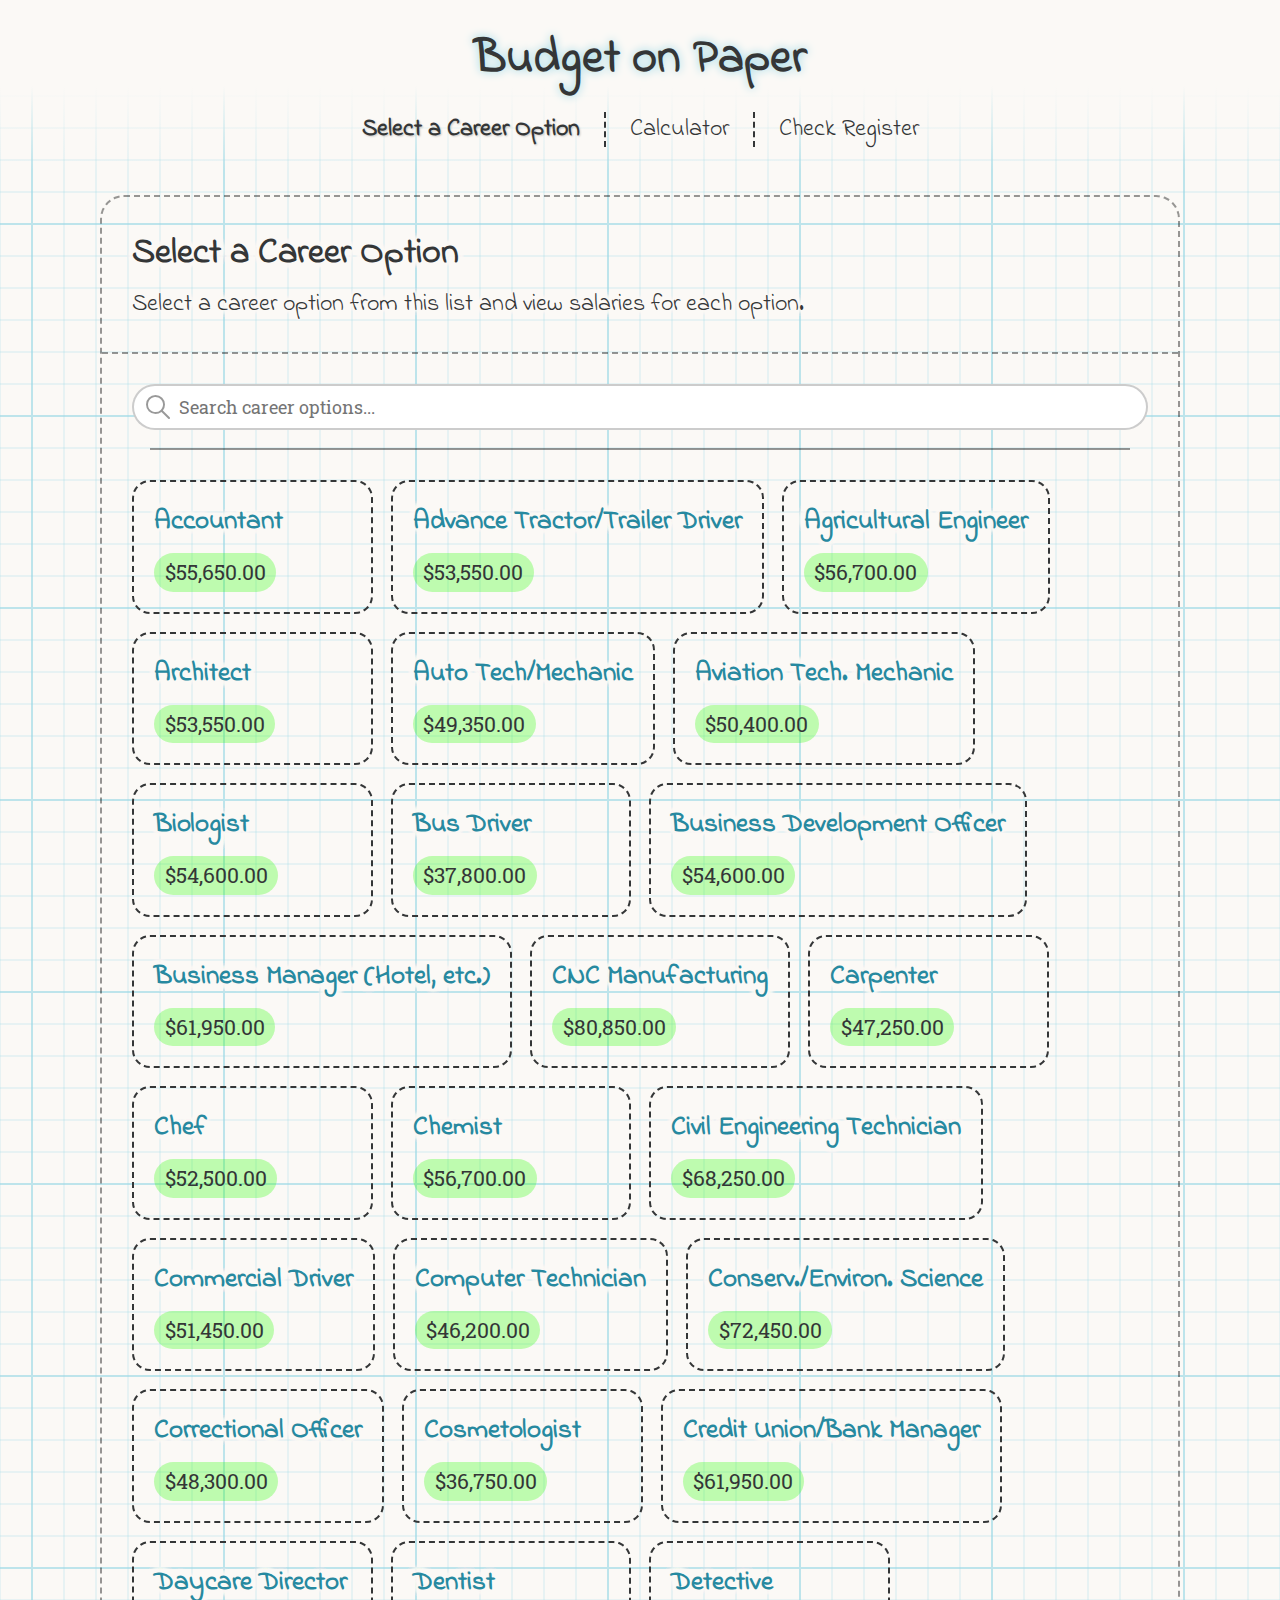
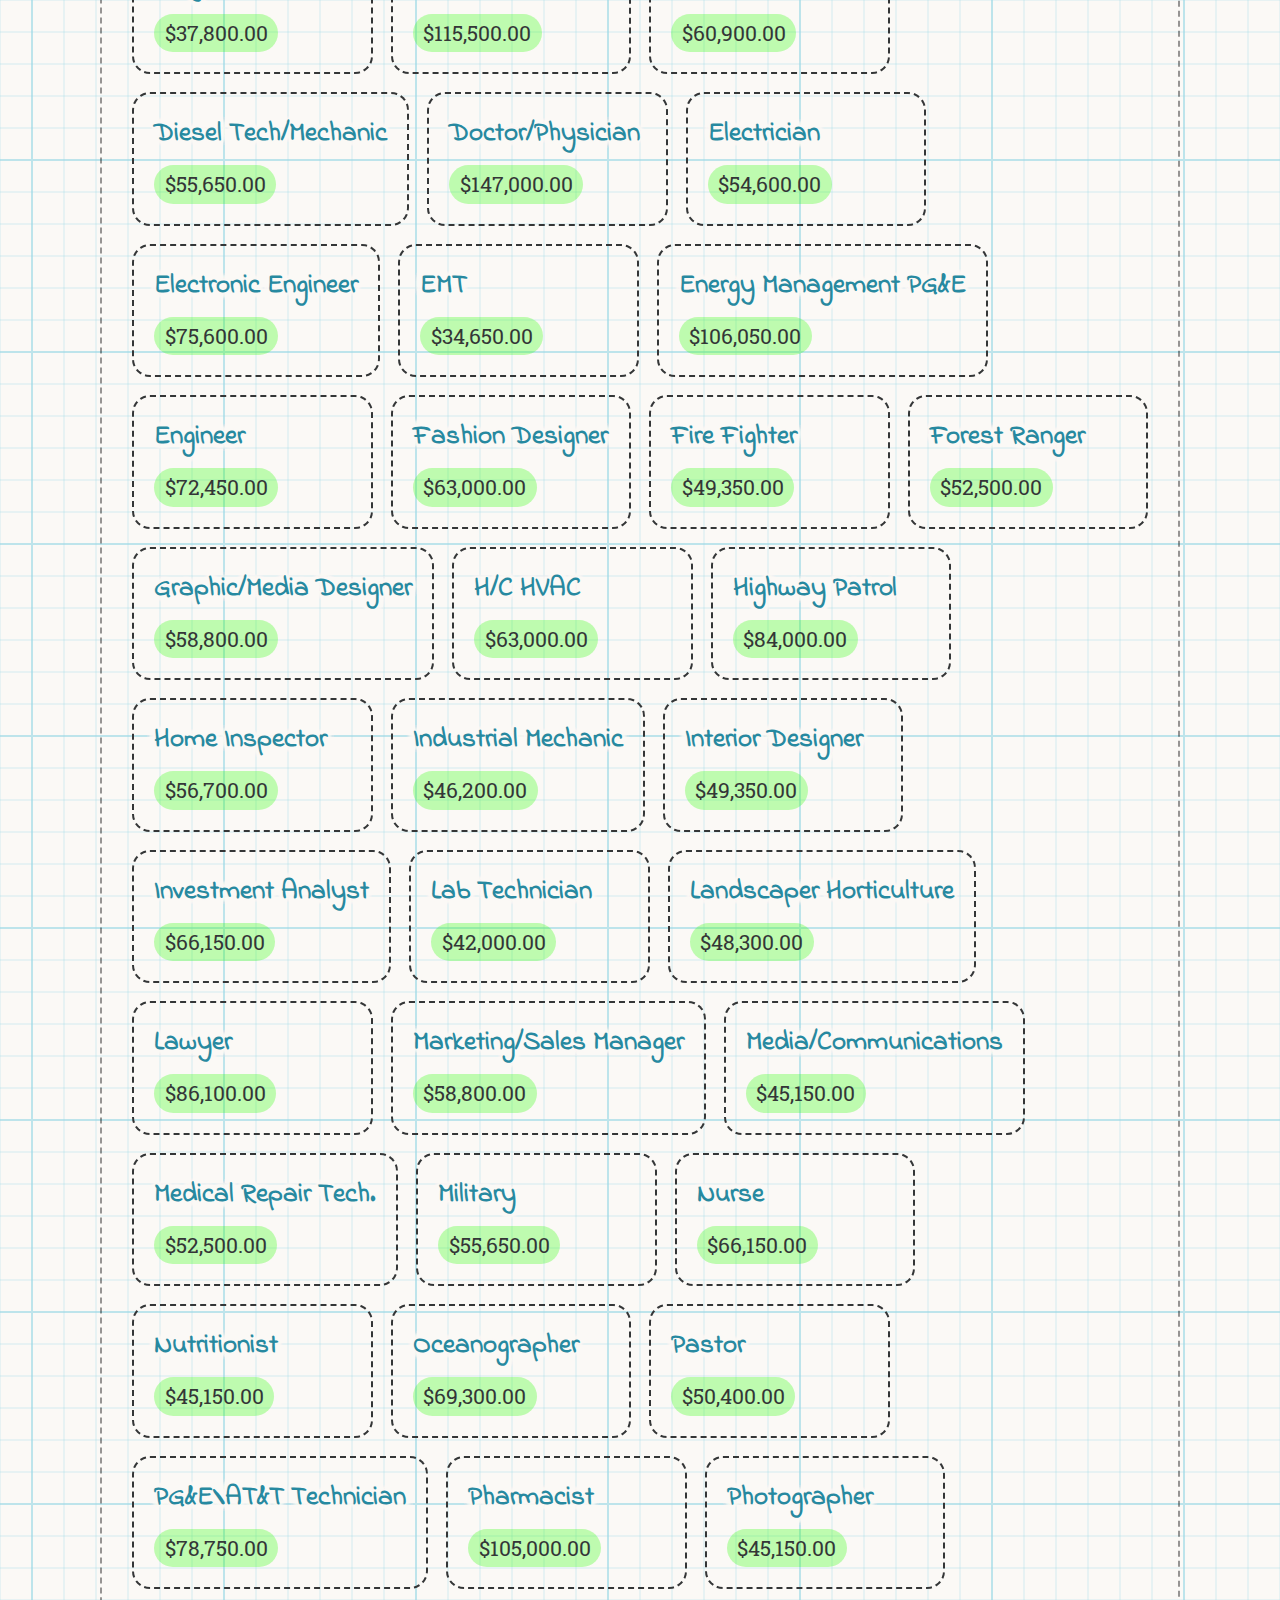
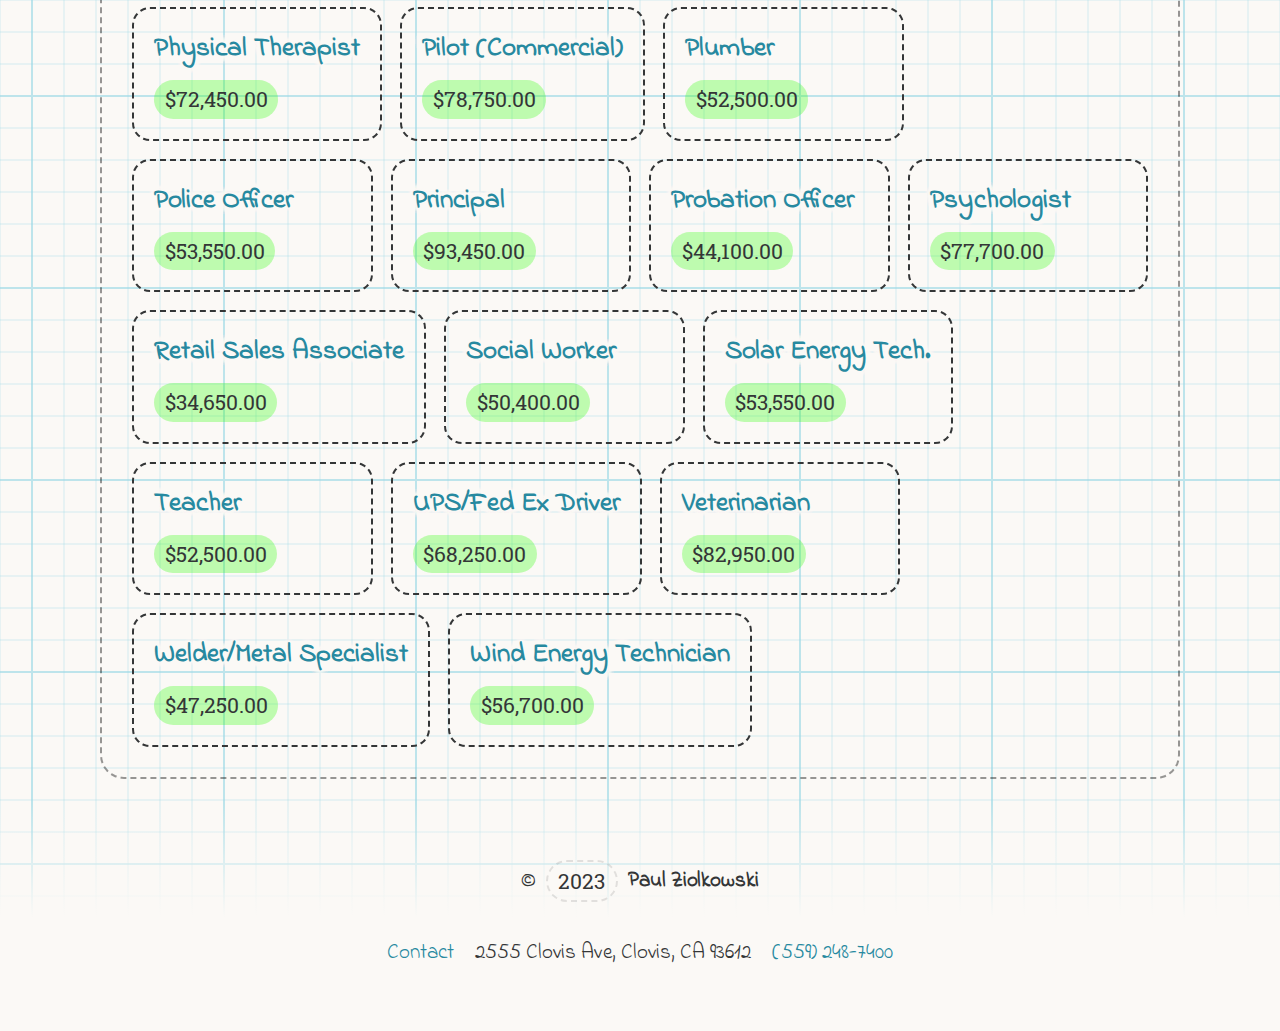
<file: index.html>
<!DOCTYPE html>
<html lang="en">

<head>
    <meta charset="UTF-8">
    <meta http-equiv="X-UA-Compatible" content="IE=edge">
    <meta name="viewport" content="width=device-width, initial-scale=1.0">
    <link rel="preconnect" href="https://fonts.googleapis.com">
    <link rel="preconnect" href="https://fonts.gstatic.com" crossorigin>
    <link href="https://fonts.googleapis.com/css2?family=Indie+Flower&family=Roboto+Slab:wght@100;200;300;400;500;600;700;800;900&display=swap" rel="stylesheet">
    <link rel="stylesheet" href="style.css">
    <link rel="icon" href="data:image/svg+xml,<svg xmlns=%22http://www.w3.org/2000/svg%22 viewBox=%220 0 100 100%22><text y=%22.9em%22 font-size=%2290%22>📓</text></svg>">
    <script type="module" src="js/career-options.js" defer></script>
    <title>Budget on Paper</title>
</head>

<body>
    <header id="header" class="header">
        <div class="header-container">
            <b id="title" class="title">Budget on Paper</b>
            <nav id="navbar" class="navbar">
                <ul class="navbar-list">
                    <li class="navbar-list-item"><a href=""><strong>Select a Career Option</strong></a></li>
                    <li class="navbar-list-item"><a href="calculator.html">Calculator</a></li>
                    <li class="navbar-list-item"><a href="check-register.html">Check Register</a></li>
                </ul>
            </nav>
        </div>
    </header>
    <div class="main-wrapper">
        <main id="main" class="main">
            <article class="article">
                <section id="select-a-career-option">
                    <h1>Select a Career Option</h1>
                    <p>Select a career option from this list and view salaries for each option.</p>
                </section>
                <section id="career-options">
                    <form action="" id="search-form" class="search-form">
                        <input type="text" name="q" spellcheck="true" placeholder="Search career options..." id="search-form-input" class="search-form-input">
                        <svg xmlns="http://www.w3.org/2000/svg" width="24" height="24" fill="none" class="search-form-icon">
                            <path d="M2 9.5a7.5 7.5 0 1 1 12.916 5.188 1.014 1.014 0 0 0-.228.228A7.5 7.5 0 0 1 2 9.5Zm13.473 7.387A9.46 9.46 0 0 1 9.5 19 9.5 9.5 0 1 1 19 9.5a9.46 9.46 0 0 1-2.113 5.973l6.82 6.82a1 1 0 0 1-1.414 1.414l-6.82-6.82Z" class="search-form-icon-path" />
                        </svg>
                    </form>
                    <hr>
                    <div id="option-card-container" class="option-card-container"></div>
                    <p id="option-no-results" class="option-no-results hide"><b>No results found...</b></p>
                </section>
            </article>
        </main>
    </div>
    <footer id="footer" class="footer">
        <div class="footer-container">
            <p id="copyright" class="copy">&copy; <span class="year">2023</span> <b>Paul Ziolkowski</b></p>
            <ul class="footer-info-list">
                <li><a href="mailto:paul.ziolkowski@student.cart.org">Contact</a></li>
                <li>
                    <p>2555 Clovis Ave, Clovis, CA 93612</p>
                </li>
                <li><a href="tel:+1(559)248-7400">(559) 248-7400</a></li>
            </ul>
        </div>
    </footer>
</body>

</html>
</file>
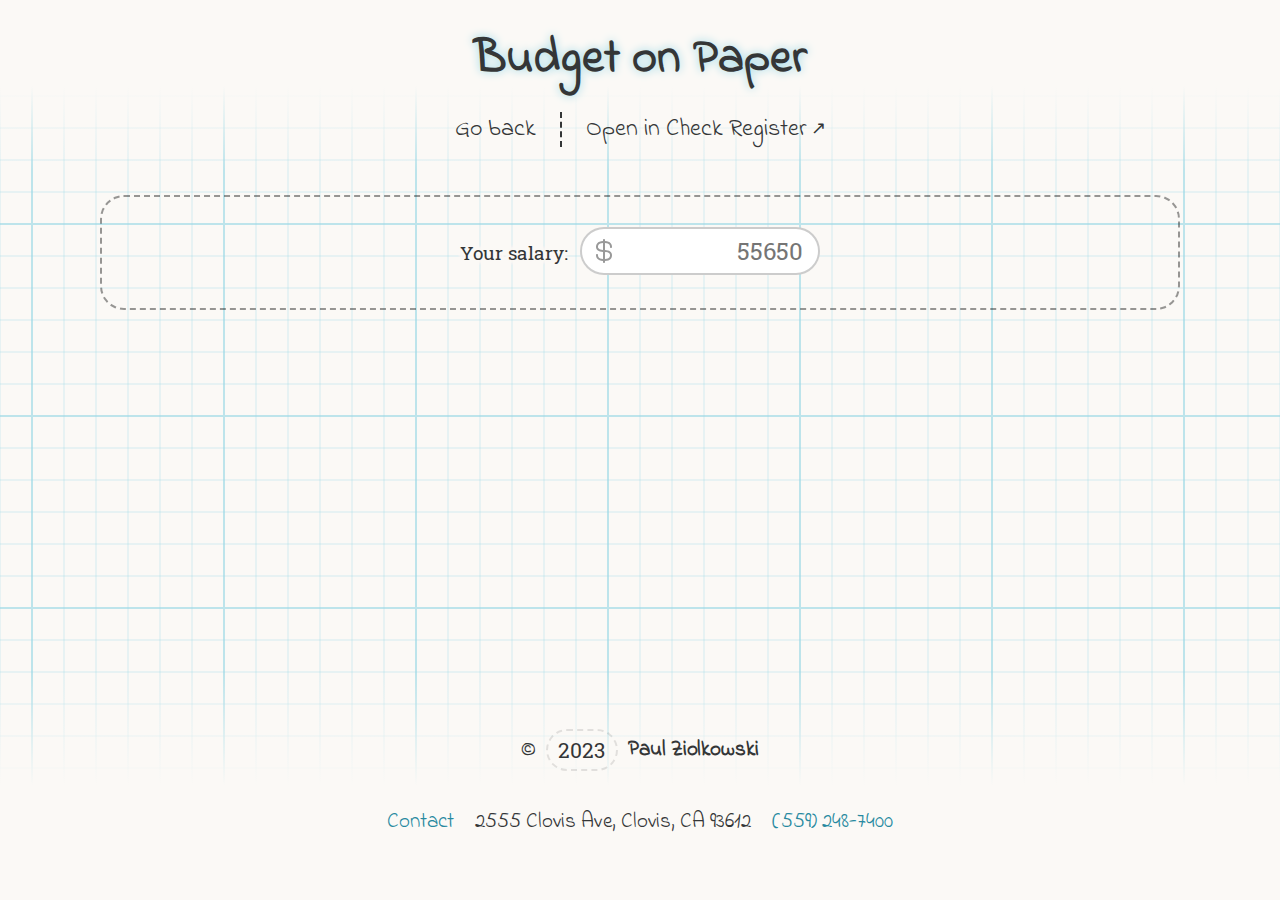
<file: calculator.html>
<!DOCTYPE html>
<html lang="en">

<head>
    <meta charset="UTF-8">
    <meta http-equiv="X-UA-Compatible" content="IE=edge">
    <meta name="viewport" content="width=device-width, initial-scale=1.0">
    <link rel="preconnect" href="https://fonts.googleapis.com">
    <link rel="preconnect" href="https://fonts.gstatic.com" crossorigin>
    <link href="https://fonts.googleapis.com/css2?family=Indie+Flower&family=Roboto+Slab:wght@100;200;300;400;500;600;700;800;900&display=swap" rel="stylesheet">
    <link rel="stylesheet" href="style.css">
    <link rel="icon" href="data:image/svg+xml,<svg xmlns=%22http://www.w3.org/2000/svg%22 viewBox=%220 0 100 100%22><text y=%22.9em%22 font-size=%2290%22>📓</text></svg>">
    <script type="module" src="js/calculator.js" defer></script>
    <title>Budget on Paper</title>
</head>

<body>
    <header id="header" class="header">
        <div class="header-container">
            <b id="title" class="title">Budget on Paper</b>
            <nav id="navbar" class="navbar">
                <ul class="navbar-list">
                    <li class="navbar-list-item"><a href="/">Go back</a></li>
                    <li class="navbar-list-item">
                        <a target="_blank" href="/check-register.html">Open in Check Register</a>
                    </li>
                </ul>
            </nav>
        </div>
    </header>
    <div class="main-wrapper">
        <main id="main" class="main">
            <article class="article">
                <section id="calculator">
                    <div class="your-salary-heading">
                        <h1 class="your-salary-header slab">Your salary:</h1>
                        <form action="" id="your-salary-form" class="your-salary-form">
                            <input type="number" name="salary" spellcheck="false" placeholder="55650" id="your-salary-form-input" class="your-salary-form-input">
                            <svg width="24" height="24" viewBox="0 0 24 24" fill="none" class="your-salary-form-icon" xmlns="http://www.w3.org/2000/svg">
                                <path class="your-salary-form-icon-path" d="M13 1C13 0.447715 12.5523 0 12 0C11.4477 0 11 0.447715 11 1V2.02679C8.18012 2.18292 6.3955 3.01016 5.31921 4.20604C4.13255 5.52454 4 7.08324 4 8C4 9.14685 4.52235 10.4451 5.84002 11.4269C6.97936 12.2758 8.65549 12.8485 11 12.974V19.97C8.58923 19.8188 7.40482 19.1216 6.80579 18.456C6.11745 17.6912 6 16.7499 6 16C6 15.4477 5.55228 15 5 15C4.44772 15 4 15.4477 4 16C4 16.9168 4.13255 18.4755 5.31921 19.794C6.3955 20.9898 8.18012 21.8171 11 21.9732V23C11 23.5523 11.4477 24 12 24C12.5523 24 13 23.5523 13 23V21.9757C15.7934 21.8352 17.5814 21.092 18.667 19.9339C19.8769 18.6434 20 17.059 20 16C20 14.718 19.5004 13.3939 18.1392 12.433C16.9933 11.6242 15.3178 11.1306 13 11.0225V4.03C15.4108 4.18116 16.5952 4.87838 17.1942 5.54396C17.8825 6.30879 18 7.25009 18 8C18 8.55228 18.4477 9 19 9C19.5523 9 20 8.55228 20 8C20 7.08324 19.8675 5.52454 18.6808 4.20604C17.6045 3.01016 15.8199 2.18292 13 2.02679V1ZM11 4.03C8.58923 4.18116 7.40482 4.87838 6.80579 5.54396C6.11745 6.30879 6 7.25009 6 8C6 8.51982 6.22765 9.22157 7.03498 9.82312C7.75311 10.3582 8.98152 10.8486 11 10.9709V4.03ZM13 13.025V19.9731C15.4377 19.8356 16.6185 19.1948 17.208 18.5661C17.8731 17.8566 18 16.941 18 16C18 15.282 17.7496 14.6061 16.9858 14.067C16.2744 13.5648 15.0455 13.1314 13 13.025Z" fill="white" />
                            </svg>
                        </form>
                    </div>
                </section>
                <section id="summary" class="hide">
                    <div class="summary-card-container">
                        <div class="summary-card">
                            <b>Your gross monthly income:</b>
                            <div class="slab summary-arithmetic">
                                <span class="dividend gross-annual">$55,650.00</span>
                                <span>&div; 12 =</span>
                                <span class="income gross-monthly">$55,650.00</span>
                            </div>
                        </div>
                        <div class="summary-card">
                            <b>Your net monthly income:</b>
                            <div class="slab summary-arithmetic">
                                <span class="factor gross-monthly">$55,650.00</span>
                                <span>-</span>
                                <span class="total-deductions deductions">$55,650.00</span>
                                <span>=</span>
                                <span class="net-income">$55,650.00</span>
                            </div>
                        </div>
                    </div>
                </section>
                <section id="pay-period-deductions" class="hide">
                    <table id="deductions-table" class="deductions-table pay-period-deductions">
                        <caption class="deductions-table-caption"><b>Pay Period Deductions</b></caption>
                        <tbody id="deductions-table-body" class="deductions-table-body"></tbody>
                        <tfoot class="deductions-table-foot">
                            <tr>
                                <th colspan="3" scope="row">Total Deductions</th>
                                <td class="slab">=</td>
                                <td class="slab deductions">$100.00</td>
                            </tr>
                        </tfoot>
                    </table>
                </section>
            </article>
        </main>
    </div>
    <footer id="footer" class="footer">
        <div class="footer-container">
            <p id="copyright" class="copy">&copy; <span class="year">2023</span> <b>Paul Ziolkowski</b></p>
            <ul class="footer-info-list">
                <li><a href="mailto:paul.ziolkowski@student.cart.org">Contact</a></li>
                <li>
                    <p>2555 Clovis Ave, Clovis, CA 93612</p>
                </li>
                <li><a href="tel:+1(559)248-7400">(559) 248-7400</a></li>
            </ul>
        </div>
    </footer>
</body>

</html>
</file>
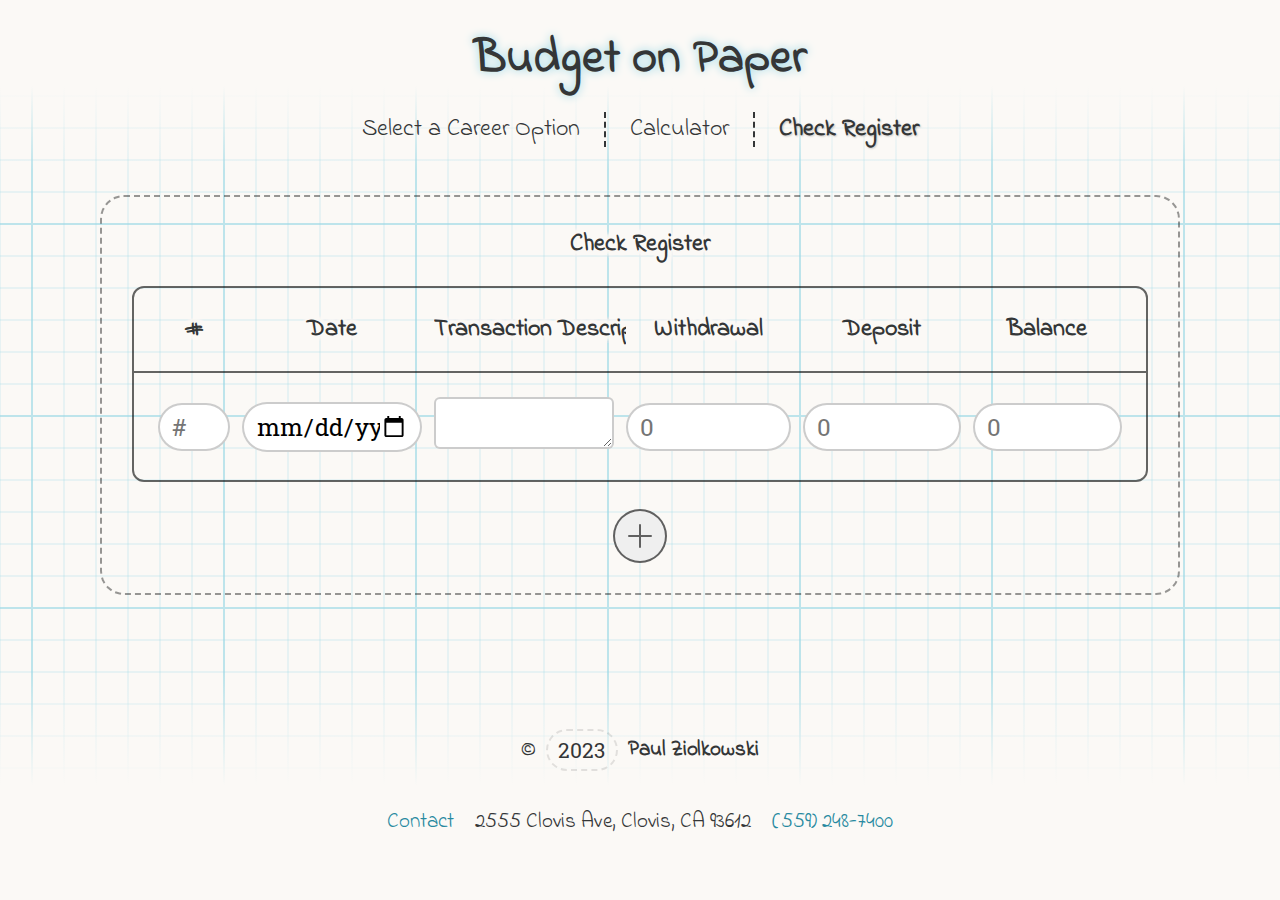
<file: check-register.html>
<!DOCTYPE html>
<html lang="en">

<head>
    <meta charset="UTF-8">
    <meta http-equiv="X-UA-Compatible" content="IE=edge">
    <meta name="viewport" content="width=device-width, initial-scale=1.0">
    <link rel="preconnect" href="https://fonts.googleapis.com">
    <link rel="preconnect" href="https://fonts.gstatic.com" crossorigin>
    <link href="https://fonts.googleapis.com/css2?family=Indie+Flower&family=Roboto+Slab:wght@100;200;300;400;500;600;700;800;900&display=swap" rel="stylesheet">
    <link rel="stylesheet" href="style.css">
    <link rel="icon" href="data:image/svg+xml,<svg xmlns=%22http://www.w3.org/2000/svg%22 viewBox=%220 0 100 100%22><text y=%22.9em%22 font-size=%2290%22>📓</text></svg>">
    <script type="module" src="js/check-register.js" defer></script>
    <title>Budget on Paper</title>
</head>

<body>
    <header id="header" class="header">
        <div class="header-container">
            <b id="title" class="title">Budget on Paper</b>
            <nav id="navbar" class="navbar">
                <ul class="navbar-list">
                    <li class="navbar-list-item"><a href="/">Select a Career Option</a></li>
                    <li class="navbar-list-item"><a href="calculator.html">Calculator</a></li>
                    <li class="navbar-list-item"><a href=""><strong>Check Register</strong></a></li>
                </ul>
            </nav>
        </div>
    </header>
    <div class="main-wrapper">
        <main id="main" class="main">
            <article class="article">
                <section id="career-options">
                    <table id="check-register-table" class="check-register-table">
                        <caption class="check-register-table-caption"><b>Check Register</b></caption>
                        <tbody id="check-register-table-body" class="check-register-table-body">
                            <tr>
                                <th scope="col">#</th>
                                <th scope="col">Date</th>
                                <th scope="col">Transaction Description</th>
                                <th scope="col">Withdrawal</th>
                                <th scope="col">Deposit</th>
                                <th scope="col">Balance</th>
                            </tr>
                            <tr>
                                <td class="slab">
                                    <input type="number" name="" spellcheck="true" placeholder="#" class="check-register-input">
                                </td>
                                <td class="slab">
                                    <input type="date" name="" class="check-register-input">
                                </td>
                                <td class="slab">
                                    <textarea name="" rows="3"></textarea>
                                </td>
                                <td class="slab">
                                    <input type="number" name="" placeholder="0" class="check-register-input">
                                </td>
                                <td class="slab">
                                    <input type="number" name="" placeholder="0" class="check-register-input">
                                </td>
                                <td class="slab">
                                    <input type="number" name="" placeholder="0" class="check-register-input">
                                </td>
                            </tr>
                        </tbody>
                    </table>
                    <button id="add-button" class="add-button">
                        <svg width="24" height="24" viewBox="0 0 24 24" fill="none" class="add-button-icon" xmlns="http://www.w3.org/2000/svg">
                            <path class="add-button-icon-path" d="M12 1V23M1 12H23" stroke-width="2" stroke-linecap="round" stroke-linejoin="round" />
                        </svg>
                    </button>
                </section>
            </article>
        </main>
    </div>
    <footer id="footer" class="footer">
        <div class="footer-container">
            <p id="copyright" class="copy">&copy; <span class="year">2023</span> <b>Paul Ziolkowski</b></p>
            <ul class="footer-info-list">
                <li><a href="mailto:paul.ziolkowski@student.cart.org">Contact</a></li>
                <li>
                    <p>2555 Clovis Ave, Clovis, CA 93612</p>
                </li>
                <li><a href="tel:+1(559)248-7400">(559) 248-7400</a></li>
            </ul>
        </div>
    </footer>
</body>

</html>
</file>
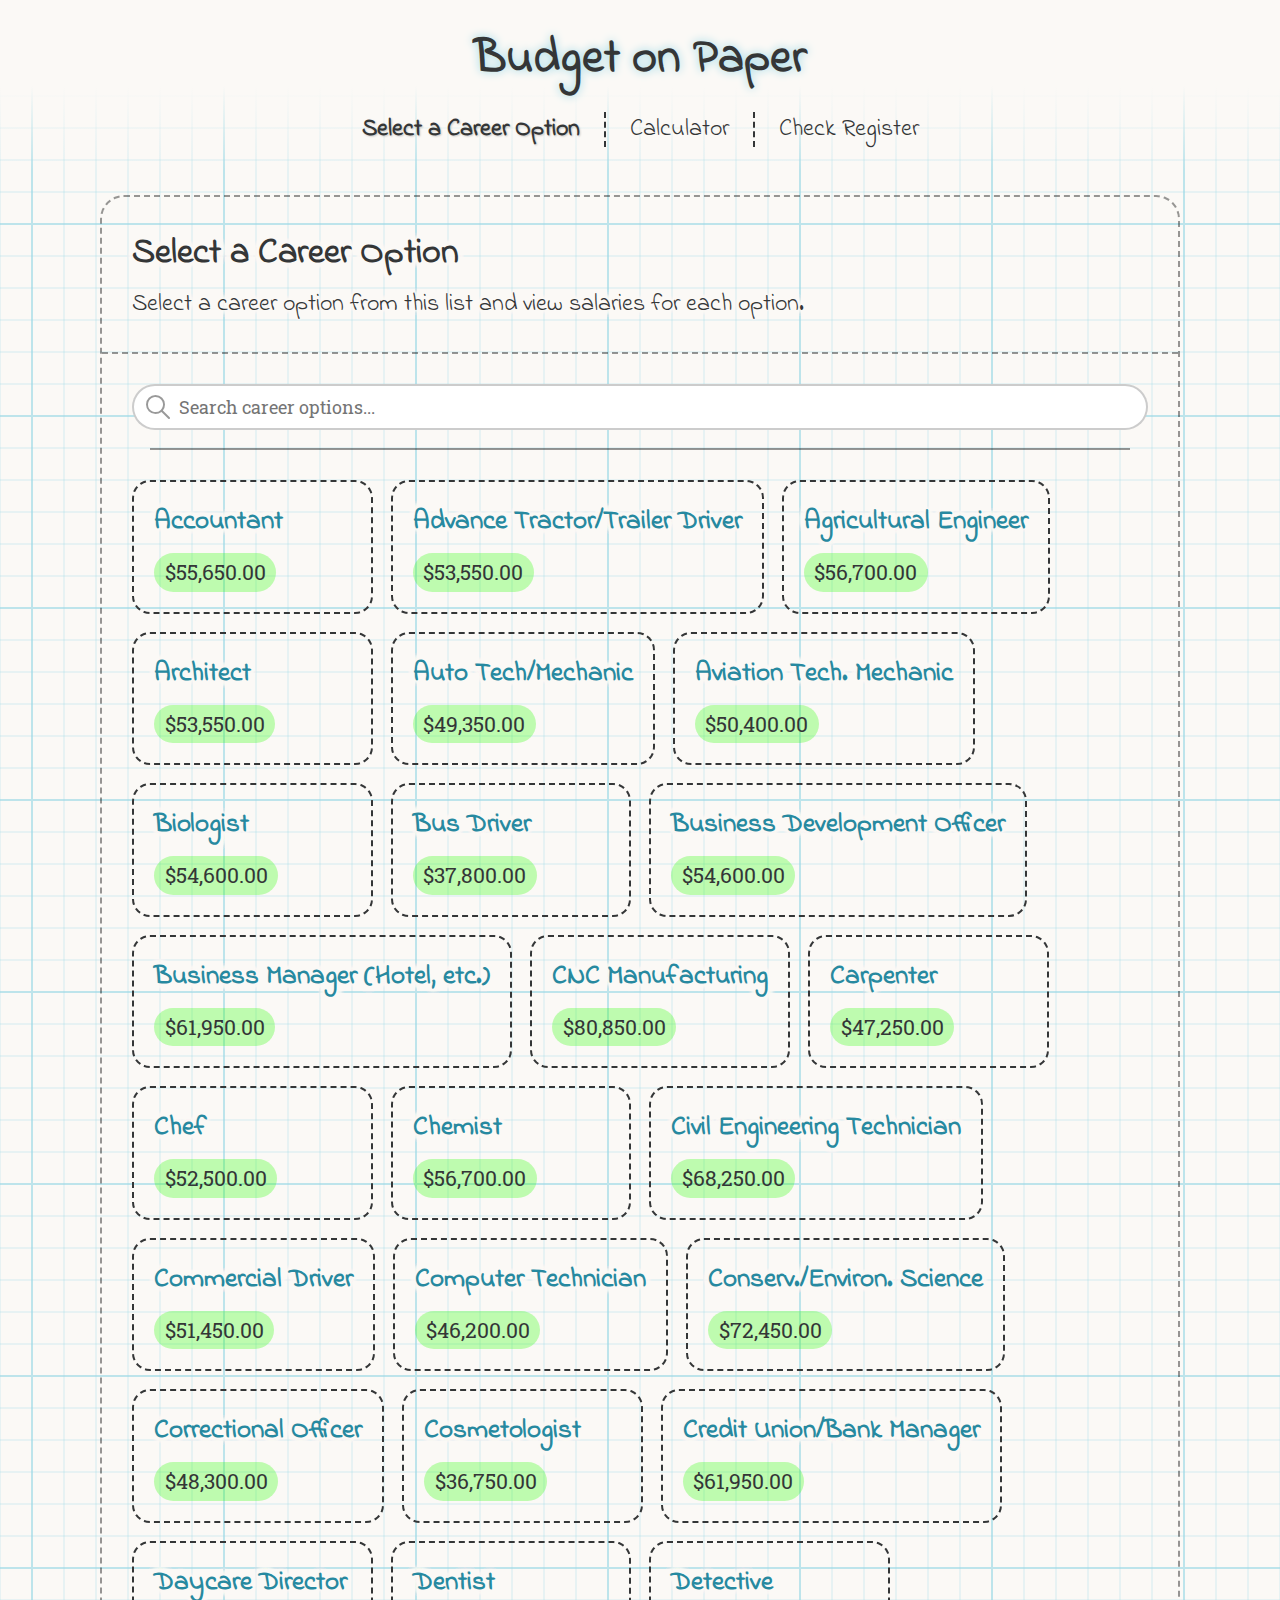
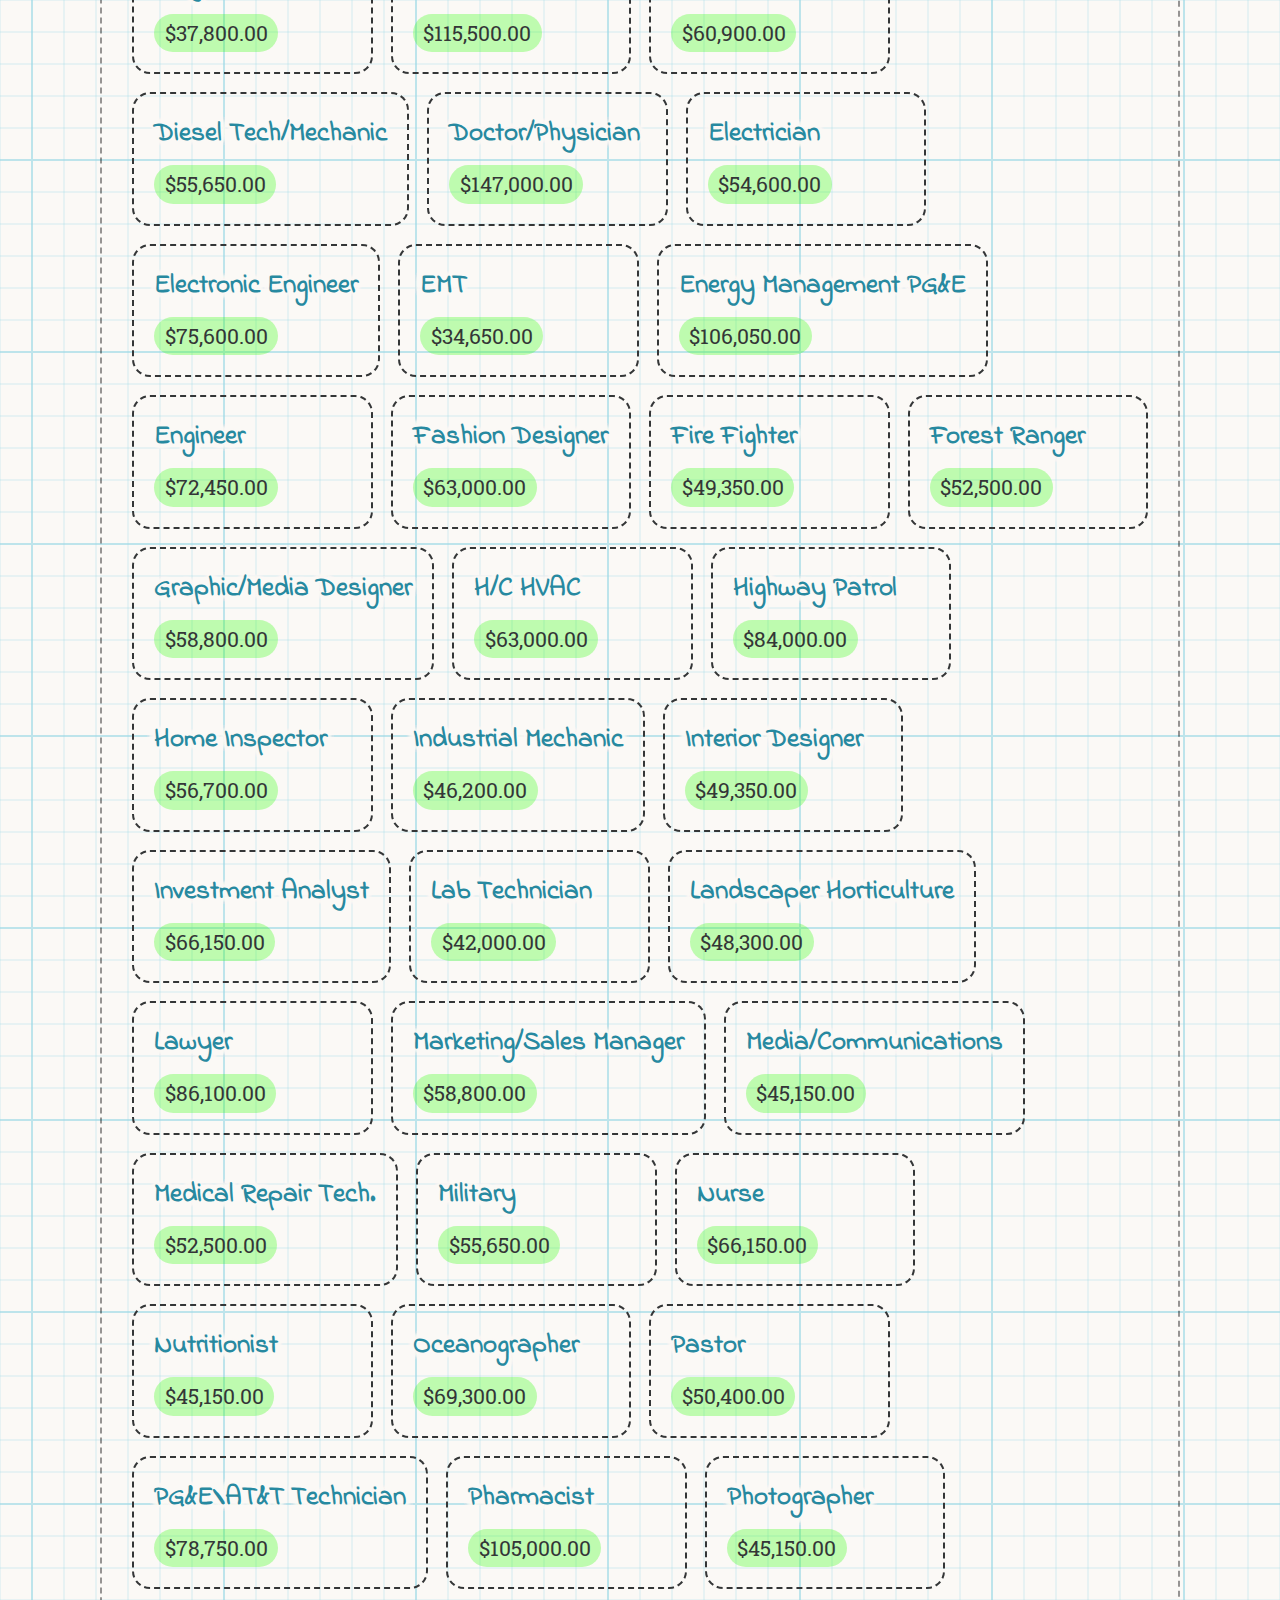
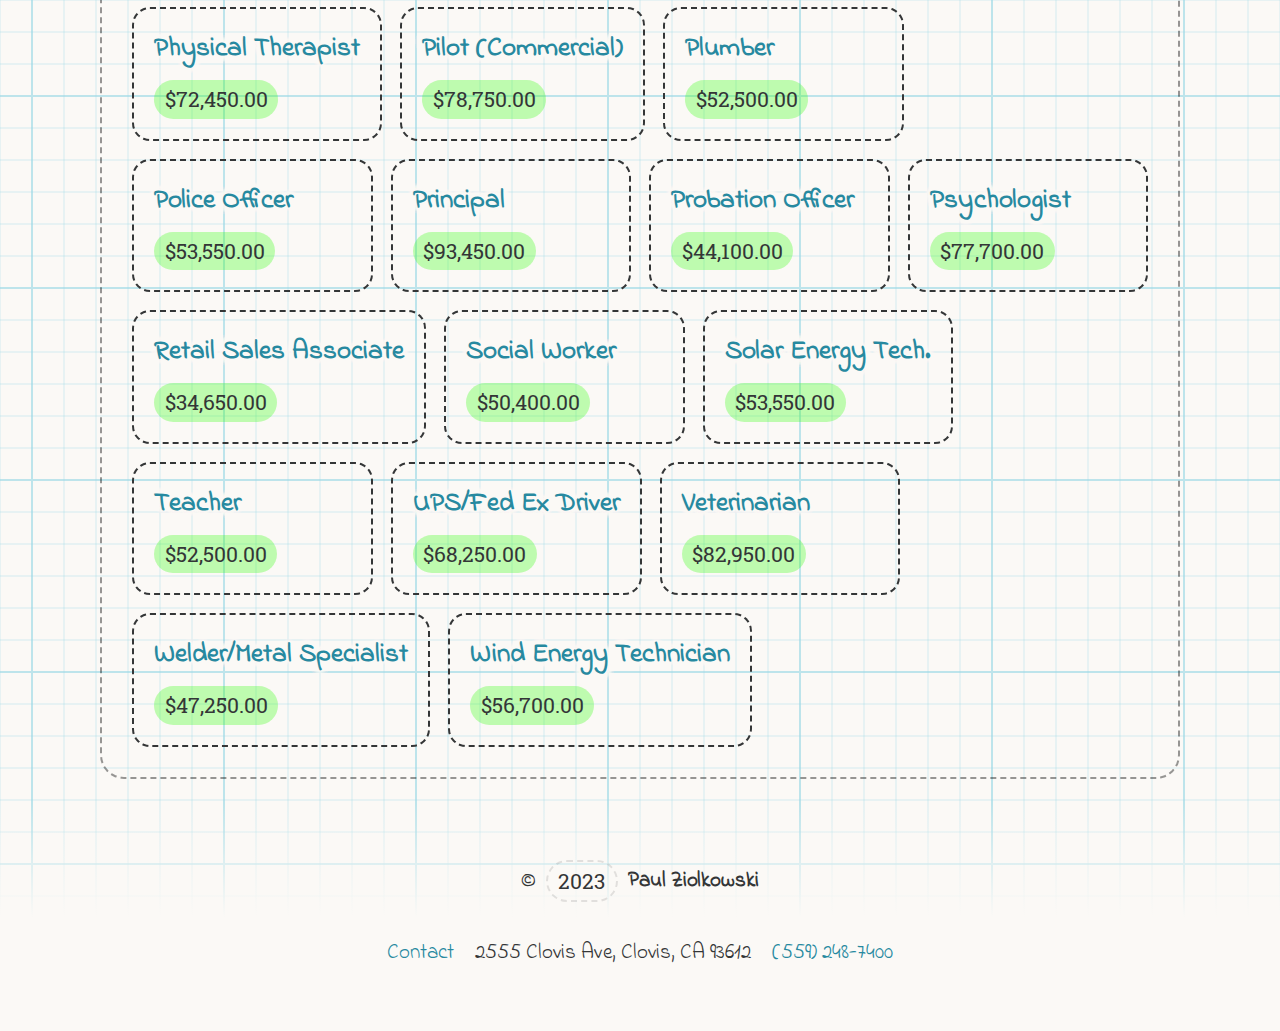
<file: option.html>
<!DOCTYPE html>
<html lang="en">

<head>
    <meta charset="UTF-8">
    <meta http-equiv="X-UA-Compatible" content="IE=edge">
    <meta name="viewport" content="width=device-width, initial-scale=1.0">
    <link rel="preconnect" href="https://fonts.googleapis.com">
    <link rel="preconnect" href="https://fonts.gstatic.com" crossorigin>
    <link href="https://fonts.googleapis.com/css2?family=Indie+Flower&family=Roboto+Slab:wght@100;200;300;400;500;600;700;800;900&display=swap" rel="stylesheet">
    <link rel="stylesheet" href="style.css">
    <link rel="icon" href="data:image/svg+xml,<svg xmlns=%22http://www.w3.org/2000/svg%22 viewBox=%220 0 100 100%22><text y=%22.9em%22 font-size=%2290%22>📓</text></svg>">
    <script type="module" src="js/option.js" defer></script>
    <title>Budget on Paper</title>
</head>

<body>
    <header id="header" class="header">
        <div class="header-container">
            <b id="title" class="title">Budget on Paper</b>
            <nav id="navbar" class="navbar">
                <ul class="navbar-list">
                    <li class="navbar-list-item"><a href="/">Go back</a></li>
                    <li class="navbar-list-item">
                        <a target="_blank" href="/check-register.html">Open in Check Register</a>
                    </li>
                </ul>
            </nav>
        </div>
    </header>
    <div class="main-wrapper">
        <main id="main" class="main">
            <article class="article">
                <section id="option">
                    <div class="option-heading">
                        <h1 id="option-name">Accountant</h1>
                        <div id="option-salary" class="option-salary">$55,650.00</div>
                    </div>
                </section>
                <section id="summary">
                    <div class="summary-card-container">
                        <div class="summary-card">
                            <b>Your gross monthly income:</b>
                            <div class="slab summary-arithmetic">
                                <span class="dividend gross-annual">$55,650.00</span>
                                <span>&div; 12 =</span>
                                <span class="income gross-monthly">$55,650.00</span>
                            </div>
                        </div>
                        <div class="summary-card">
                            <b>Your net monthly income:</b>
                            <div class="slab summary-arithmetic">
                                <span class="factor gross-monthly">$55,650.00</span>
                                <span>-</span>
                                <span class="total-deductions deductions">$55,650.00</span>
                                <span>=</span>
                                <span class="net-income">$55,650.00</span>
                            </div>
                        </div>
                    </div>
                </section>
                <section id="pay-period-deductions">
                    <table id="deductions-table" class="deductions-table pay-period-deductions">
                        <caption class="deductions-table-caption"><b>Pay Period Deductions</b></caption>
                        <tbody id="deductions-table-body" class="deductions-table-body"></tbody>
                        <tfoot class="deductions-table-foot">
                            <tr>
                                <th colspan="3" scope="row">Total Deductions</th>
                                <td class="slab">=</td>
                                <td class="slab deductions">$100.00</td>
                            </tr>
                        </tfoot>
                    </table>
                </section>
            </article>
        </main>
    </div>
    <footer id="footer" class="footer">
        <div class="footer-container">
            <p id="copyright" class="copy">&copy; <span class="year">2023</span> <b>Paul Ziolkowski</b></p>
            <ul class="footer-info-list">
                <li><a href="mailto:paul.ziolkowski@student.cart.org">Contact</a></li>
                <li>
                    <p>2555 Clovis Ave, Clovis, CA 93612</p>
                </li>
                <li><a href="tel:+1(559)248-7400">(559) 248-7400</a></li>
            </ul>
        </div>
    </footer>
</body>

</html>
</file>
<file: style.css>
:root {
    --foreground: #343637;
    --foreground-50: #34363780;
    --background: #fbf9f6;
    --line: #95d6e5;
    --highlight: #ffdc1450;
    --green-highlight: #38ff1450;
    --purple-highlight: #dc14ff50;
}

* {
    margin: 0;
    padding: 0;
    border: 0;
    box-sizing: border-box;
    scrollbar-color: var(--line) var(--background);
}

html {
    font-size: 24px;
    font-family: 'Indie Flower', cursive;
}

body {
    display: flex;
    flex-direction: column;
    min-height: 100vh;
    color: var(--foreground);
    background: url("data:image/svg+xml,%3Csvg width='192' height='192' viewBox='0 0 192 192' fill='none' xmlns='http://www.w3.org/2000/svg'%3E%3Cg clip-path='url(%23clip0_101_2)'%3E%3Cg filter='url(%23filter0_f_101_2)'%3E%3Cpath d='M64 -2V194M96 -2V194M128 -2V194M160 -2V194M192 -2V194M0 -2V194M-2 0H194M-2 64H194M-2 96H194M-2 128H194M-2 160H194M-2 192H194' stroke='%2395D6E5' stroke-opacity='0.4'/%3E%3C/g%3E%3Cg filter='url(%23filter1_f_101_2)'%3E%3Cpath d='M32 -2V194M-2 32H194' stroke='%2395D6E5' stroke-opacity='0.6' stroke-width='2'/%3E%3C/g%3E%3C/g%3E%3Cdefs%3E%3Cfilter id='filter0_f_101_2' x='-3' y='-3' width='198' height='198' filterUnits='userSpaceOnUse' color-interpolation-filters='sRGB'%3E%3CfeFlood flood-opacity='0' result='BackgroundImageFix'/%3E%3CfeBlend mode='normal' in='SourceGraphic' in2='BackgroundImageFix' result='shape'/%3E%3CfeGaussianBlur stdDeviation='0.5' result='effect1_foregroundBlur_101_2'/%3E%3C/filter%3E%3Cfilter id='filter1_f_101_2' x='-3' y='-3' width='198' height='198' filterUnits='userSpaceOnUse' color-interpolation-filters='sRGB'%3E%3CfeFlood flood-opacity='0' result='BackgroundImageFix'/%3E%3CfeBlend mode='normal' in='SourceGraphic' in2='BackgroundImageFix' result='shape'/%3E%3CfeGaussianBlur stdDeviation='0.5' result='effect1_foregroundBlur_101_2'/%3E%3C/filter%3E%3CclipPath id='clip0_101_2'%3E%3Crect width='192' height='192' fill='white'/%3E%3C/clipPath%3E%3C/defs%3E%3C/svg%3E") var(--background);
}

a {
    color: inherit;
    text-decoration: none;
}

ul,
ol {
    list-style-type: none;
}

a[target='_blank']::after {
    content: ' ↗';
    font-size: 0.75em;
    vertical-align: middle;
}

/* input[type='text'] {
    width: 100%;
    font-family: inherit;
    font-size: inherit;
} */

form {
    font-family: 'Roboto Slab', serif;
}

input {
    border: 2px solid rgba(0, 0, 0, 0.2);
    border-radius: 2em;
    font-family: inherit;
    font-size: inherit;
}

textarea {
    width: 100%;
    max-width: 100%;
    padding: 0.25em;
    border: 2px solid rgba(0, 0, 0, 0.2);
    border-radius: 0.5em;
    font-size: 0.5em;
}

.hide {
    display: none !important;
}

.slab {
    font-family: 'Roboto Slab', serif;
    font-size: 1em;
}

.main section {
    overflow-x: auto;
    overflow-y: hidden;
}

.main section :is(h1, h2, h3, h4, h5, h6, p, ul, ol, hr, b, span:not(.option-card-salary, .option-salary, .income, .net-income, .deduction-percentage, .deduction-amount)),
.main section table :is(caption, th, td) {
    text-shadow: var(--background) 0 0 2px, var(--background) 0 0 4px, var(--background) 0 0 8px, var(--background) 0 0 8px, var(--background) 0 0 8px, var(--background) 0 0 8px, var(--background) 0 0 8px, var(--background) 0 0 8px, var(--background) 0 0 8px, var(--background) 0 0 8px, var(--background) 0 0 8px, var(--background) 0 0 8px, var(--background) 0 0 8px, var(--background) 0 0 8px, var(--background) 0 0 8px, var(--background) 0 0 8px, var(--background) 0 0 8px, var(--background) 0 0 8px;
}

.main section > h1 {
    font-size: 1.5em;
    margin-block-end: 0.2em;
}

.main a,
.footer a,
.option-no-results {
    color: #2789a0;
    text-decoration: dotted;
}

.main a:visited,
.footer a:visited {
    color: #52a0b3;
}

.main ul {
    list-style-type: disc;
    padding-inline-start: 1em;
}

.main ol {
    list-style-type: decimal;
    padding-inline-start: 1em;
}

.main hr {
    border: 1px solid rgba(0, 0, 0, 0.4);
    margin-block: 0.75em 1.25em;
    margin-inline: 0.75em;
}

.header {
    background: linear-gradient(var(--background), var(--background) 50%, transparent);
    padding: 1em 0;
}

.header-container,
.footer-container {
    /* display: flex; */
    /* flex-direction: column; */
    /* align-items: center; */
    /* gap: 0.75em; */
    max-width: 1080px;
    min-width: 0;
    width: 90%;
    margin: 0 auto;
}

.title {
    display: block;
    width: 100%;
    margin-bottom: 0.75rem;
    font-size: 2rem;
    text-shadow: var(--line) 0 0 10px;
    text-align: center;
    /* -webkit-user-select: none; */
    /* -moz-user-select: none; */
    /* -ms-user-select: none; */
    user-select: none;
}

.navbar-list {
    display: flex;
    justify-content: center;
}

/* .navbar-list-item {
    text-align: center;
} */

.navbar-list-item:not(:last-child) {
    margin-right: 1em;
    padding-right: 1em;
    border-right: 2px dashed var(--foreground);
}

.navbar-list-item a {
    transition: text-shadow 0.1s cubic-bezier(0.65, 0.05, 0.36, 1);
}

.navbar-list-item a > strong {
    text-shadow: rgba(0, 0, 0, 0.2) 1px 1px 2px;
}

.navbar-list-item a:hover {
    text-shadow: rgba(0, 0, 0, 0.4) 1px 1px 2px;
}

.footer {
    font-size: 0.875em;
    background: linear-gradient(transparent, var(--background) 50%, var(--background));
    padding: 3em 0;
}

.footer a:hover {
    text-decoration: underline solid;
    text-shadow: var(--line) 0 0 4px;
}

/* .footer-container {
    gap: 2em;
} */

.copy {
    text-align: center;
    margin-bottom: 2em;
}

.year {
    font-family: 'Roboto Slab', serif;
    margin-inline: 0.25em;
    padding-inline: 0.5em;
    padding-block: 0.25em;
    border: 2px dashed rgba(0, 0, 0, 0.1);
    border-radius: 2em;
    vertical-align: middle;
    transition: border-color 0.2s cubic-bezier(0.4, 0, 0.2, 1);
}

.copy:hover .year {
    border-color: rgba(0, 0, 0, 0.4);
    text-shadow: var(--line) 0 0 8px;
}

.footer-info-list {
    display: flex;
    justify-content: center;
    flex-wrap: wrap;
    gap: 1em;
}

/* .footer-info-list li:not(:last-child) {
    margin-right: 2em;
} */

.main-wrapper {
    flex: 1;
    padding: 1em 0;
}

.main {
    max-width: 1080px;
    min-width: 0;
    width: 90%;
    margin: 0 auto;
    border: 2px dashed rgba(0, 0, 0, 0.4);
    border-radius: 1em;
}

.article > * {
    margin-bottom: 1.25em;
    padding: 1.25em 1.25em 0;
}

.article > :not(:first-child) {
    border-top: 2px dashed rgba(0, 0, 0, 0.4);
}

.search-form {
    position: relative;
    font-size: 0.75em;
}

.search-form-input {
    width: 100%;
    padding: 0.5em 1em 0.5em 2.5em;
}

.search-form-input:focus {
    border-color: var(--foreground);
    outline: var(--line) solid 3px;
}

.search-form-input:focus + .search-form-icon > .search-form-icon-path {
    fill: var(--foreground);
}

.search-form-icon {
    position: absolute;
    top: calc(50% - 12px);
    left: 0.75em;
    pointer-events: none;
}

.search-form-icon-path,
.your-salary-form-icon-path {
    fill: rgba(0, 0, 0, 0.4);
    fill-rule: evenodd;
    transition: fill 0.2s cubic-bezier(0.4, 0, 0.2, 1);
}

.option-card-container {
    --card-columns: 4;
    --card-gap: 0.75em;
    display: flex;
    flex-wrap: wrap;
    gap: var(--card-gap);
}

.option-card {
    display: flex;
    flex-direction: column;
    align-items: self-start;
    gap: 0.5em;
    padding: 20px;
    min-width: calc(calc(100% / var(--card-columns)) - calc(calc(calc(var(--card-columns) - 1) * var(--card-gap)) / var(--card-columns)));
    border: 2px dashed var(--foreground);
    border-radius: 0.75em;
    transition: background 0.2s cubic-bezier(0.4, 0, 0.2, 1);
}

.option-card > :first-child {
    font-size: 1.125em;
    transition: color 0.2s cubic-bezier(0.4, 0, 0.2, 1);
}

.option-card-salary,
.option-salary,
.income,
.net-income,
.deduction-percentage,
.deduction-amount {
    color: var(--foreground);
    background: var(--green-highlight);
    font-family: 'Roboto Slab', serif;
    font-size: 0.875em;
    padding: 0.25em 0.5em;
    border-radius: 2em;
    text-shadow: none;
}

.option-card-salary {
    margin-top: auto;
}

h1 + .option-salary {
    margin-left: 1em;
}

.net-income {
    background: var(--highlight);
}

.deduction-percentage,
.deduction-amount {
    background: var(--purple-highlight);
}

.option-card:hover {
    background: var(--background);
    border-style: solid;
    box-shadow: 2px 2px 8px var(--foreground);
}

.option-card:hover > :first-child {
    color: var(--foreground);
}

/* .option-card:hover > .option-card-salary {
    font-weight: bold;
} */

.option-no-results {
    text-align: center;
}

.option-heading {
    display: flex;
    justify-content: space-between;
    align-items: baseline;
    font-size: 1.5em;
}

.your-salary-heading {
    display: flex;
    justify-content: center;
    gap: 0.5em;
    align-items: baseline;
    font-size: 1em;
}

.option-heading h1 {
    font-size: 1em;
}

.deductions-table,
.check-register-table {
    width: 100%;
    overflow-x: scroll;
    border: 2px solid rgba(0, 0, 0, 0.6);
    border-radius: 0.5em;
    border-spacing: 0;
}

.deductions-table-caption,
.check-register-table-caption {
    margin-bottom: 1em;
}

:is(.deductions-table-body, .deductions-table-foot) :is(th, td),
:is(.check-register-table-body, .check-register-table-foot) :is(th, td) {
    padding-top: 1em;
    padding-bottom: 1em;
    overflow: hidden;
    white-space: nowrap;
}

.deductions-table-body :is(th, td) {
    border-bottom: 2px solid rgba(0, 0, 0, 0.6);
}

:is(.deductions-table-body, .deductions-table-foot) :is(th, td):first-child {
    padding-left: 1em;
    text-align: start;
}

:is(.deductions-table-body, .deductions-table-foot) :is(th, td):last-child {
    padding-right: 1em;
    text-align: end;
}

:is(.deductions-table-body, .deductions-table-foot) :is(th, td):not(:last-child) {
    padding-right: 0.5em;
}

.deductions-table-foot {
    font-size: 1.25em;
}

.deductions-table-foot th,
.total-deductions {
    color: darkred;
}

.deductions-table-foot td:last-child {
    font-weight: bold;
}

span.term,
span.factor,
span.dividend {
    color: var(--foreground-50);
    font-size: 75%;
    vertical-align: 0.1em;
}

.summary-card-container {
    /* padding: 1em; */
    min-width: fit-content;
    border: 2px solid rgba(0, 0, 0, 0.6);
    border-radius: 0.5em;
}

.summary-card {
    display: flex;
    justify-content: space-between;
    padding: 1em;
}

.summary-card :first-child {
    white-space: nowrap;
}

.summary-card:not(:last-child) {
    border-bottom: 2px solid rgba(0, 0, 0, 0.6);
}

.summary-arithmetic {
    margin-top: 1em;
    padding-left: 1em;
    font-size: 150%;
    text-align: end;
    white-space: nowrap;
}

.total-deductions {
    font-weight: bold;
}

.your-salary-form {
    position: relative;
    /* margin-left: 1em; */
    font-size: 1em;
    padding-bottom: 3px;
}

.your-salary-form-input {
    width: 10em;
    padding: 0.25em 0em 0.25em 1.5em;
    text-align: end;
}

.your-salary-form-icon {
    position: absolute;
    top: calc(50% - 12px - 2px);
    left: 0.5em;
    pointer-events: none;
}

.your-salary-form-input:focus {
    border-color: var(--foreground);
    outline: var(--line) solid 3px;
}

.your-salary-form-input:focus + .your-salary-form-icon > .your-salary-form-icon-path {
    fill: var(--foreground);
}

.your-salary-header {
    font-weight: normal;
    font-size: 0.8em;
    /* vertical-align: middle; */
}

.check-register-table-body tr:not(:last-child) :is(th, td) {
    border-bottom: 2px solid rgba(0, 0, 0, 0.6);
}

:is(.check-register-table-body, .check-register-table-foot) :is(th, td) {
    max-width: 8em;
}

:is(.check-register-table-body, .check-register-table-foot) :is(th, td):first-child {
    width: 4.5em;
    padding-left: 1em;
}

:is(.check-register-table-body, .check-register-table-foot) :is(th, td):last-child {
    padding-right: 1em;
}

:is(.check-register-table-body, .check-register-table-foot) :is(th, td):not(:last-child) {
    padding-right: 0.5em;
}

.check-register-input {
    width: 100%;
    padding: 0.25em 0.5em;
}

.add-button {
    display: flex;
    margin: 2em auto 0;
    padding: 1em;
    border: 2px solid rgba(0, 0, 0, 0.6);
    border-radius: 50%;
    transition: border 0.2s cubic-bezier(0.65, 0.05, 0.36, 1);
}

.add-button:hover {
    border: 2px solid black;
}

.add-button:hover .add-button-icon-path {
    stroke: black;
}

.add-button-icon-path {
    stroke: rgba(0, 0, 0, 0.6);
    transition: stroke 0.2s cubic-bezier(0.65, 0.05, 0.36, 1);
}

@media screen and (max-width: 1080px) {
    .option-card-container {
        --card-columns: 2;
    }

    .summary-card {
        flex-direction: column;
    }
}

@media screen and (max-width: 960px) {
    .option-card-container {
        --card-columns: 1;
    }
}

@media screen and (max-width: 720px) {
    .title {
        margin-bottom: 2rem;
        font-size: 1.5rem;
    }

    .navbar-list {
        flex-direction: column;
    }

    .navbar-list-item:not(:last-child) {
        margin: 0 0 1em 0;
        padding: 0 0 1em 0;
        border: 0;
        border-bottom: 2px dashed var(--foreground);
    }

    .navbar-list-item a {
        width: 100%;
        display: block;
        /* text-align: center; */
    }

    .option-heading,
    .your-salary-heading {
        flex-direction: column;
        gap: 0.5em;
    }

    .option-salary,
    .your-salary-form {
        margin: 0 !important;
    }

    .your-salary-form {
        width: 100%;
    }

    .your-salary-form-input {
        width: 100%;
    }
}

@media screen and (max-width: 375px) {
    html {
        font-size: 20px;
    }
}
</file>
